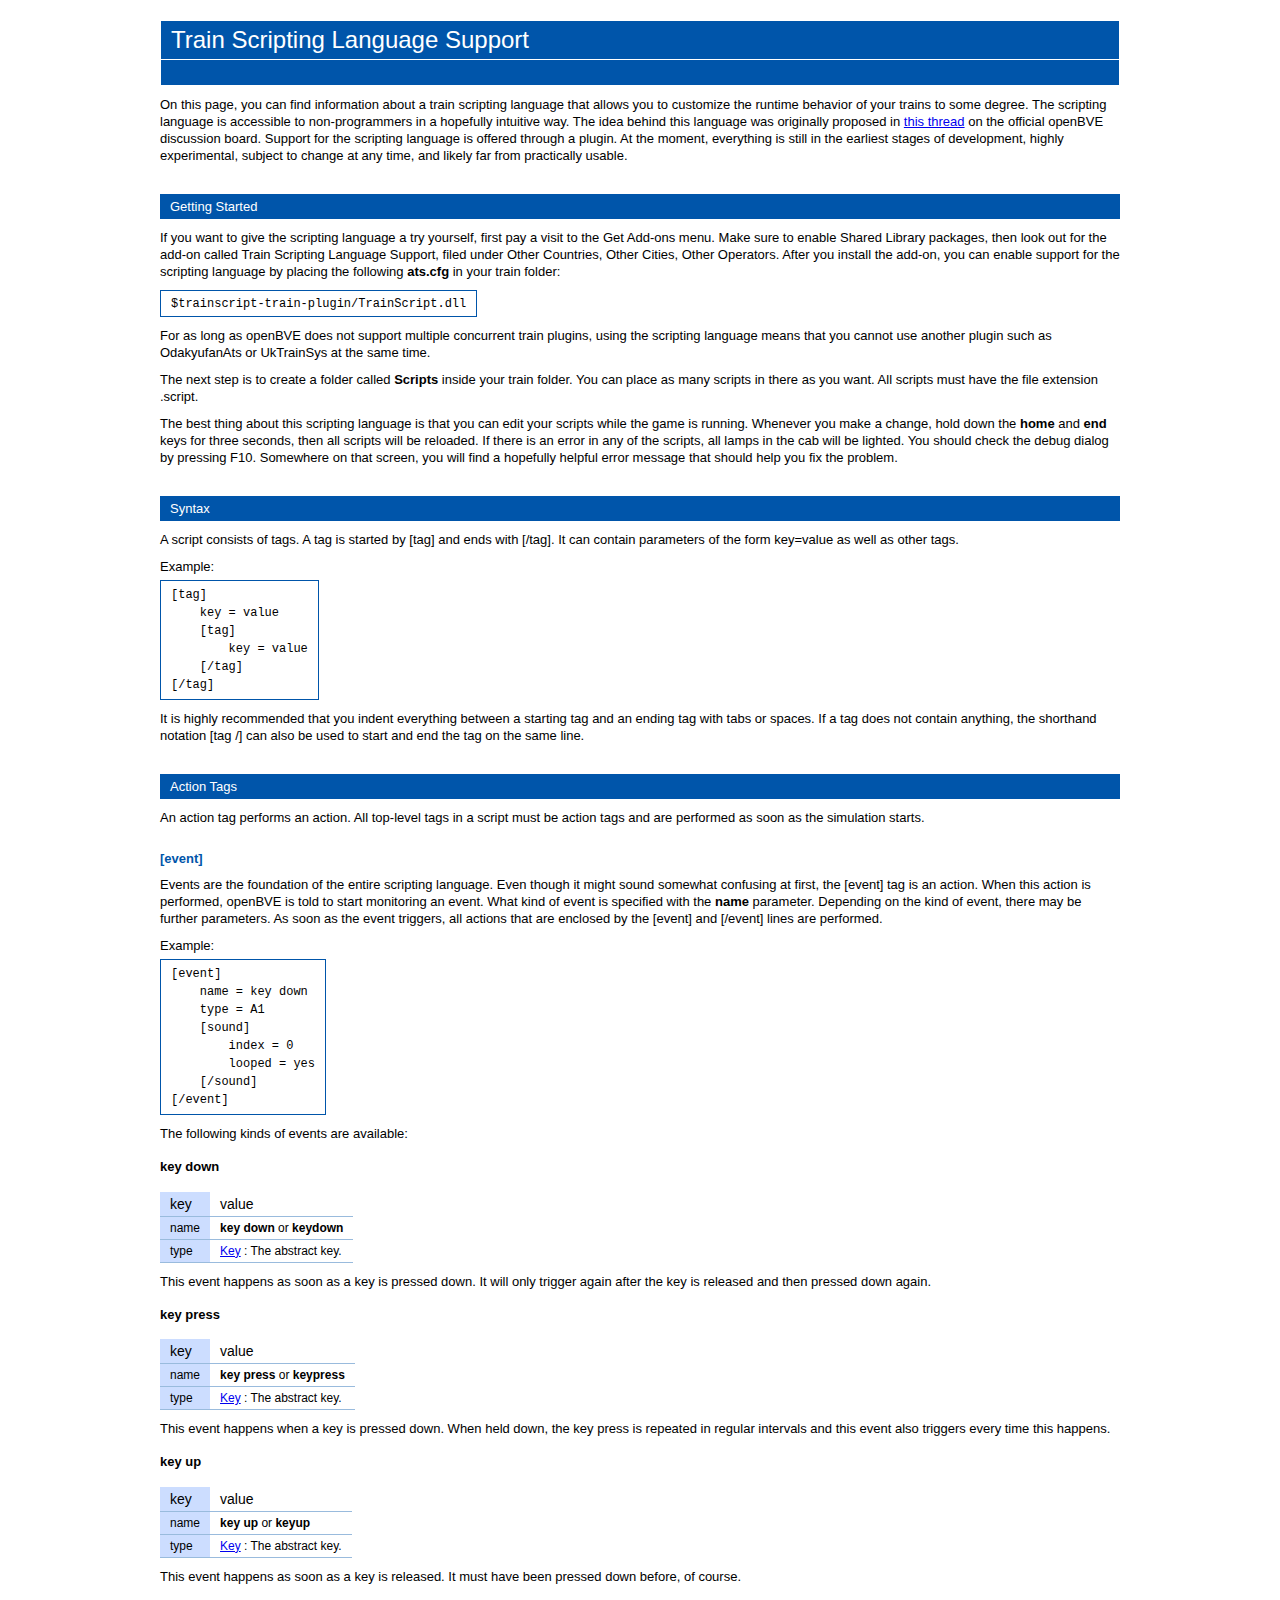
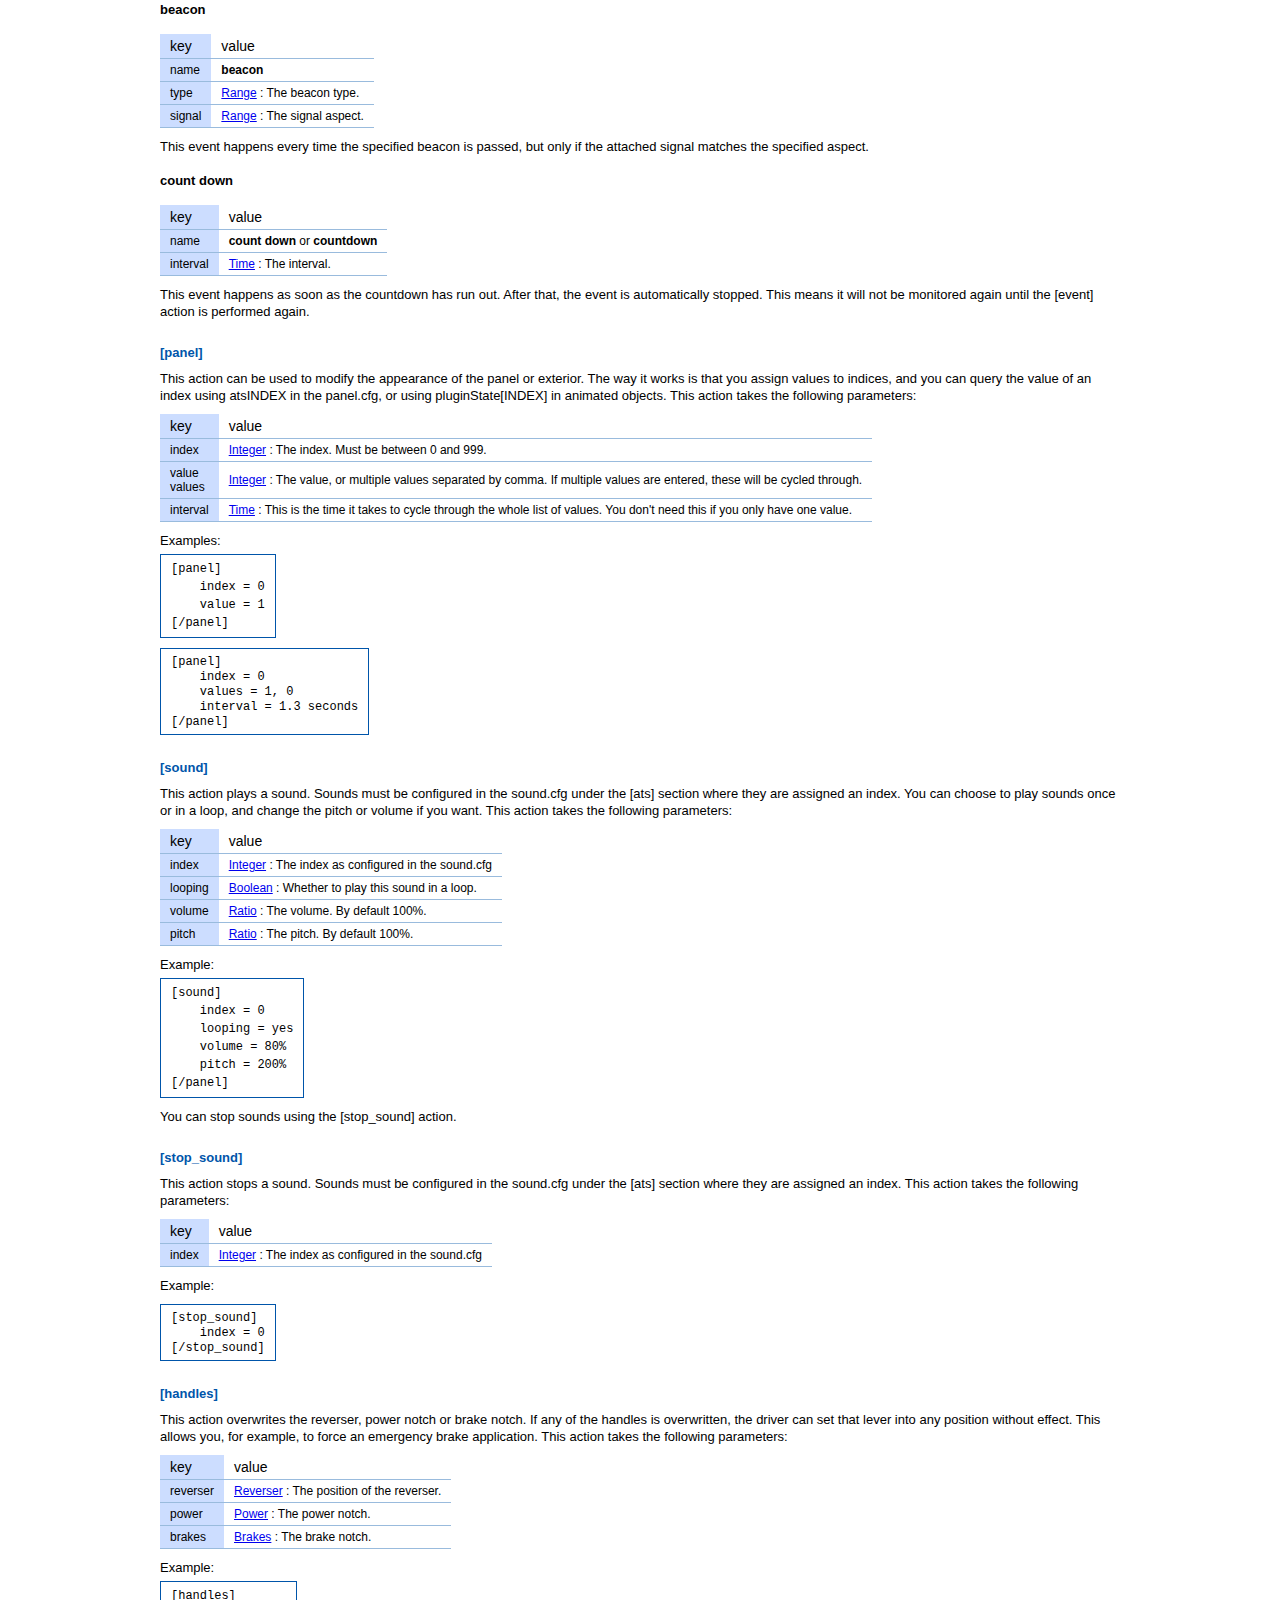
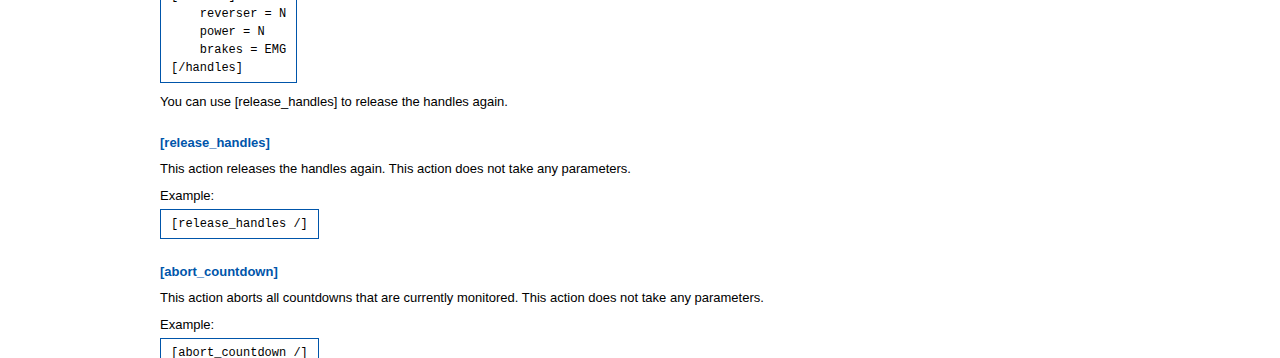
<file: alstom-metropolis-content/plugin/trainscript-train-plugin/Documentation/index.html>
<?xml version="1.0" encoding="UTF-8"?>
<!DOCTYPE html PUBLIC "-//W3C//DTD XHTML 1.1//EN" "http://www.w3.org/TR/xhtml11/DTD/xhtml11.dtd">
<html xmlns="http://www.w3.org/1999/xhtml" xml:lang="en">
	<head>
		<title>
			Train Scripting Language Support
		</title>
		<link rel="stylesheet" href="blue.css" />
		<meta name="keywords" content="Chashinai Railway, OdakyufanAts, odakyufan, openBVE" />
		<meta http-equiv="Content-Type" content="text/html;charset=UTF-8" />
	</head>
	<body>
		<table class="table-menu">
			<colgroup>
				<col class="first" />
			</colgroup>
			<thead>
				<tr class="even">
					<th>
						Train Scripting Language Support
					</th>
				</tr>
			</thead>
			<tfoot>
				<tr class="even">
					<td>
						&nbsp;
					</td>
				</tr>
			</tfoot>
			<tbody>
			</tbody>
		</table>
		<div>
			On this page, you can find information about a train scripting language that allows you to customize the runtime behavior of your trains to some degree. The scripting language is accessible to non-programmers in a hopefully intuitive way. The idea behind this language was originally proposed in <a href="http://openbve.freeforums.org/a-scripting-language-as-an-alternative-to-train-plugins-t2463.html">this thread</a>
			on the official openBVE discussion board. Support for the scripting language is offered through a plugin. At the moment, everything is still in the earliest stages of development, highly experimental, subject to change at any time, and likely far from practically usable.
		</div>
		<h2>
			<a id="gettingstarted">Getting Started</a>
		</h2>
		<div>
			If you want to give the scripting language a try yourself, first pay a visit to the Get Add-ons menu. Make sure to enable Shared Library packages, then look out for the add-on called Train Scripting Language Support, filed under Other Countries, Other Cities, Other Operators. After you install the add-on, you can enable support for the scripting language by placing the following <strong>ats.cfg</strong> in your train folder:
		</div>
		<table class="table-grid">
			<tr>
				<td>
					<tt>
						$trainscript-train-plugin/TrainScript.dll
					</tt>
				</td>
			</tr>
		</table>
		<div>
			For as long as openBVE does not support multiple concurrent train plugins, using the scripting language means that you cannot use another plugin such as OdakyufanAts or UkTrainSys at the same time.
		</div>
		<div>
			The next step is to create a folder called <strong>Scripts</strong> inside your train folder. You can place as many scripts in there as you want. All scripts must have the file extension .script.
		</div>
		<div>
			The best thing about this scripting language is that you can edit your scripts while the game is running. Whenever you make a change, hold down the <strong>home</strong> and <strong>end</strong> keys for three seconds, then all scripts will be reloaded. If there is an error in any of the scripts, all lamps in the cab will be lighted. You should check the debug dialog by pressing F10. Somewhere on that screen, you will find a hopefully helpful error message that should help you fix the problem.
		</div>
		<h2>
			<a id="syntax">Syntax</a>
		</h2>
		<div>
			A script consists of tags. A tag is started by [tag] and ends with [/tag]. It can contain parameters of the form key=value as well as other tags.
		</div>
		<div>
			Example: <table class="table-grid">
				<tr>
					<td>
						<tt>
							[tag] <br />
							&nbsp;&nbsp;&nbsp;&nbsp;key = value <br />
							&nbsp;&nbsp;&nbsp;&nbsp;[tag] <br />
							&nbsp;&nbsp;&nbsp;&nbsp;&nbsp;&nbsp;&nbsp;&nbsp;key = value <br />
							&nbsp;&nbsp;&nbsp;&nbsp;[/tag] <br />
							[/tag]
						</tt>
					</td>
				</tr>
			</table>
		</div>
		<div>
			It is highly recommended that you indent everything between a starting tag and an ending tag with tabs or spaces. If a tag does not contain anything, the shorthand notation [tag /] can also be used to start and end the tag on the same line.
		</div>
		<h2>
			<a id="actiontags">Action Tags</a>
		</h2>
		<div>
			An action tag performs an action. All top-level tags in a script must be action tags and are performed as soon as the simulation starts.
		</div>
		<h3>
			<a id="event">[event]</a>
		</h3>
		<div>
			Events are the foundation of the entire scripting language. Even though it might sound somewhat confusing at first, the [event] tag is an action. When this action is performed, openBVE is told to start monitoring an event. What kind of event is specified with the <strong>name</strong> parameter. Depending on the kind of event, there may be further parameters. As soon as the event triggers, all actions that are enclosed by the [event] and [/event] lines are performed.
		</div>
		<div>
			Example: <table class="table-grid">
				<tr>
					<td>
						<tt>
							[event] <br />
							&nbsp;&nbsp;&nbsp;&nbsp;name = key down <br />
							&nbsp;&nbsp;&nbsp;&nbsp;type = A1 <br />
							&nbsp;&nbsp;&nbsp;&nbsp;[sound] <br />
							&nbsp;&nbsp;&nbsp;&nbsp;&nbsp;&nbsp;&nbsp;&nbsp;index = 0 <br />
							&nbsp;&nbsp;&nbsp;&nbsp;&nbsp;&nbsp;&nbsp;&nbsp;looped = yes <br />
							&nbsp;&nbsp;&nbsp;&nbsp;[/sound] <br />
							[/event]
						</tt>
					</td>
				</tr>
			</table>
		</div>
		<div>
			The following kinds of events are available:
		</div>
		<h4>
			<a id="keydown">key down</a>
		</h4>
		<table class="table-one-column">
			<colgroup>
				<col class="first" />
			</colgroup>
			<thead>
				<tr class="even">
					<th>
						key
					</th>
					<th>
						value
					</th>
				</tr>
			</thead>
			<tbody>
				<tr class="even">
					<td>
						name
					</td>
					<td>
						<strong>key down</strong> or <strong>keydown</strong>
					</td>
				</tr>
				<tr class="odd">
					<td>
						type
					</td>
					<td>
						<a href="units.html#key">Key</a>
						: The abstract key.
					</td>
				</tr>
			</tbody>
		</table>
		<div>
			This event happens as soon as a key is pressed down. It will only trigger again after the key is released and then pressed down again.
		</div>
		<h4>
			<a id="keypress">key press</a>
		</h4>
		<table class="table-one-column">
			<colgroup>
				<col class="first" />
			</colgroup>
			<thead>
				<tr class="even">
					<th>
						key
					</th>
					<th>
						value
					</th>
				</tr>
			</thead>
			<tbody>
				<tr class="even">
					<td>
						name
					</td>
					<td>
						<strong>key press</strong> or <strong>keypress</strong>
					</td>
				</tr>
				<tr class="odd">
					<td>
						type
					</td>
					<td>
						<a href="units.html#key">Key</a>
						: The abstract key.
					</td>
				</tr>
			</tbody>
		</table>
		<div>
			This event happens when a key is pressed down. When held down, the key press is repeated in regular intervals and this event also triggers every time this happens.
		</div>
		<h4>
			<a id="keyup">key up</a>
		</h4>
		<table class="table-one-column">
			<colgroup>
				<col class="first" />
			</colgroup>
			<thead>
				<tr class="even">
					<th>
						key
					</th>
					<th>
						value
					</th>
				</tr>
			</thead>
			<tbody>
				<tr class="even">
					<td>
						name
					</td>
					<td>
						<strong>key up</strong> or <strong>keyup</strong>
					</td>
				</tr>
				<tr class="odd">
					<td>
						type
					</td>
					<td>
						<a href="units.html#key">Key</a>
						: The abstract key.
					</td>
				</tr>
			</tbody>
		</table>
		<div>
			This event happens as soon as a key is released. It must have been pressed down before, of course.
		</div>
		<h4>
			<a id="beacon">beacon</a>
		</h4>
		<table class="table-one-column">
			<colgroup>
				<col class="first" />
			</colgroup>
			<thead>
				<tr class="even">
					<th>
						key
					</th>
					<th>
						value
					</th>
				</tr>
			</thead>
			<tbody>
				<tr class="even">
					<td>
						name
					</td>
					<td>
						<strong>beacon</strong>
					</td>
				</tr>
				<tr class="odd">
					<td>
						type
					</td>
					<td>
						<a href="units.html#range">Range</a>
						: The beacon type.
					</td>
				</tr>
				<tr class="even">
					<td>
						signal
					</td>
					<td>
						<a href="units.html#range">Range</a>
						: The signal aspect.
					</td>
				</tr>
			</tbody>
		</table>
		<div>
			This event happens every time the specified beacon is passed, but only if the attached signal matches the specified aspect.
		</div>
		<h4>
			<a id="countdown">count down</a>
		</h4>
		<table class="table-one-column">
			<colgroup>
				<col class="first" />
			</colgroup>
			<thead>
				<tr class="even">
					<th>
						key
					</th>
					<th>
						value
					</th>
				</tr>
			</thead>
			<tbody>
				<tr class="even">
					<td>
						name
					</td>
					<td>
						<strong>count down</strong> or <strong>countdown</strong>
					</td>
				</tr>
				<tr class="odd">
					<td>
						interval
					</td>
					<td>
						<a href="units.html#time">Time</a>
						: The interval.
					</td>
				</tr>
			</tbody>
		</table>
		<div>
			This event happens as soon as the countdown has run out. After that, the event is automatically stopped. This means it will not be monitored again until the [event] action is performed again.
		</div>
		<h3>
			<a id="panel">[panel]</a>
		</h3>
		<div>
			This action can be used to modify the appearance of the panel or exterior. The way it works is that you assign values to indices, and you can query the value of an index using atsINDEX in the panel.cfg, or using pluginState[INDEX] in animated objects. This action takes the following parameters:
		</div>
		<table class="table-one-column">
			<colgroup>
				<col class="first" />
			</colgroup>
			<thead>
				<tr class="even">
					<th>
						key
					</th>
					<th>
						value
					</th>
				</tr>
			</thead>
			<tbody>
				<tr class="even">
					<td>
						index
					</td>
					<td>
						<a href="units.html#integer">Integer</a>
						: The index. Must be between 0 and 999.
					</td>
				</tr>
				<tr class="odd">
					<td>
						value <br />
						values
					</td>
					<td>
						<a href="units.html#integer">Integer</a>
						: The value, or multiple values separated by comma. If multiple values are entered, these will be cycled through.
					</td>
				</tr>
				<tr class="even">
					<td>
						interval
					</td>
					<td>
						<a href="units.html#time">Time</a>
						: This is the time it takes to cycle through the whole list of values. You don't need this if you only have one value.
					</td>
				</tr>
			</tbody>
		</table>
		<div>
			Examples: <table class="table-grid">
				<tr>
					<td>
						<tt>
							[panel] <br />
							&nbsp;&nbsp;&nbsp;&nbsp;index = 0 <br />
							&nbsp;&nbsp;&nbsp;&nbsp;value = 1 <br />
							[/panel]
						</tt>
					</td>
				</tr>
			</table>
		</div>
		<table class="table-grid">
			<tr>
				<td>
					<tt>
						[panel] <br />
						&nbsp;&nbsp;&nbsp;&nbsp;index = 0 <br />
						&nbsp;&nbsp;&nbsp;&nbsp;values = 1, 0 <br />
						&nbsp;&nbsp;&nbsp;&nbsp;interval = 1.3 seconds <br />
						[/panel]
					</tt>
				</td>
			</tr>
		</table>
		<h3>
			<a id="sound">[sound]</a>
		</h3>
		<div>
			This action plays a sound. Sounds must be configured in the sound.cfg under the [ats] section where they are assigned an index. You can choose to play sounds once or in a loop, and change the pitch or volume if you want. This action takes the following parameters:
		</div>
		<table class="table-one-column">
			<colgroup>
				<col class="first" />
			</colgroup>
			<thead>
				<tr class="even">
					<th>
						key
					</th>
					<th>
						value
					</th>
				</tr>
			</thead>
			<tbody>
				<tr class="even">
					<td>
						index
					</td>
					<td>
						<a href="units.html#integer">Integer</a>
						: The index as configured in the sound.cfg
					</td>
				</tr>
				<tr class="odd">
					<td>
						looping
					</td>
					<td>
						<a href="units.html#boolean">Boolean</a>
						: Whether to play this sound in a loop.
					</td>
				</tr>
				<tr class="even">
					<td>
						volume
					</td>
					<td>
						<a href="units.html#ratio">Ratio</a>
						: The volume. By default 100%.
					</td>
				</tr>
				<tr class="odd">
					<td>
						pitch
					</td>
					<td>
						<a href="units.html#ratio">Ratio</a>
						: The pitch. By default 100%.
					</td>
				</tr>
			</tbody>
		</table>
		<div>
			Example: <table class="table-grid">
				<tr>
					<td>
						<tt>
							[sound] <br />
							&nbsp;&nbsp;&nbsp;&nbsp;index = 0 <br />
							&nbsp;&nbsp;&nbsp;&nbsp;looping = yes <br />
							&nbsp;&nbsp;&nbsp;&nbsp;volume = 80% <br />
							&nbsp;&nbsp;&nbsp;&nbsp;pitch = 200% <br />
							[/panel]
						</tt>
					</td>
				</tr>
			</table>
		</div>
		<div>
			You can stop sounds using the [stop_sound] action.
		</div>
		<h3>
			<a id="stopsound">[stop_sound]</a>
		</h3>
		<div>
			This action stops a sound. Sounds must be configured in the sound.cfg under the [ats] section where they are assigned an index. This action takes the following parameters:
		</div>
		<table class="table-one-column">
			<colgroup>
				<col class="first" />
			</colgroup>
			<thead>
				<tr class="even">
					<th>
						key
					</th>
					<th>
						value
					</th>
				</tr>
			</thead>
			<tbody>
				<tr class="even">
					<td>
						index
					</td>
					<td>
						<a href="units.html#integer">Integer</a>
						: The index as configured in the sound.cfg
					</td>
				</tr>
			</tbody>
		</table>
		<div>
			Example:
		</div>
		<table class="table-grid">
			<tr>
				<td>
					<tt>
						[stop_sound] <br />
						&nbsp;&nbsp;&nbsp;&nbsp;index = 0 <br />
						[/stop_sound]
					</tt>
				</td>
			</tr>
		</table>
		<h3>
			<a id="handles">[handles]</a>
		</h3>
		<div>
			This action overwrites the reverser, power notch or brake notch. If any of the handles is overwritten, the driver can set that lever into any position without effect. This allows you, for example, to force an emergency brake application. This action takes the following parameters:
		</div>
		<table class="table-one-column">
			<colgroup>
				<col class="first" />
			</colgroup>
			<thead>
				<tr class="even">
					<th>
						key
					</th>
					<th>
						value
					</th>
				</tr>
			</thead>
			<tbody>
				<tr class="even">
					<td>
						reverser
					</td>
					<td>
						<a href="units.html#reverser">Reverser</a>
						: The position of the reverser.
					</td>
				</tr>
				<tr class="odd">
					<td>
						power
					</td>
					<td>
						<a href="units.html#power">Power</a>
						: The power notch.
					</td>
				</tr>
				<tr class="even">
					<td>
						brakes
					</td>
					<td>
						<a href="units.html#brakes">Brakes</a>
						: The brake notch.
					</td>
				</tr>
			</tbody>
		</table>
		<div>
			Example: <table class="table-grid">
				<tr>
					<td>
						<tt>
							[handles] <br />
							&nbsp;&nbsp;&nbsp;&nbsp;reverser = N <br />
							&nbsp;&nbsp;&nbsp;&nbsp;power = N <br />
							&nbsp;&nbsp;&nbsp;&nbsp;brakes = EMG <br />
							[/handles]
						</tt>
					</td>
				</tr>
			</table>
		</div>
		<div>
			You can use [release_handles] to release the handles again.
		</div>
		<h3>
			<a id="releasehandles">[release_handles]</a>
		</h3>
		<div>
			This action releases the handles again. This action does not take any parameters.
		</div>
		<div>
			Example: <table class="table-grid">
				<tr>
					<td>
						<tt>
							[release_handles /]
						</tt>
					</td>
				</tr>
			</table>
		</div>
		<h3>
			<a id="abortcountdown">[abort_countdown]</a>
		</h3>
		<div>
			This action aborts all countdowns that are currently monitored. This action does not take any parameters.
		</div>
		<div>
			Example: <table class="table-grid">
				<tr>
					<td>
						<tt>
							[abort_countdown /]
						</tt>
					</td>
				</tr>
			</table>
		</div>
	</body>
</html>
</file>
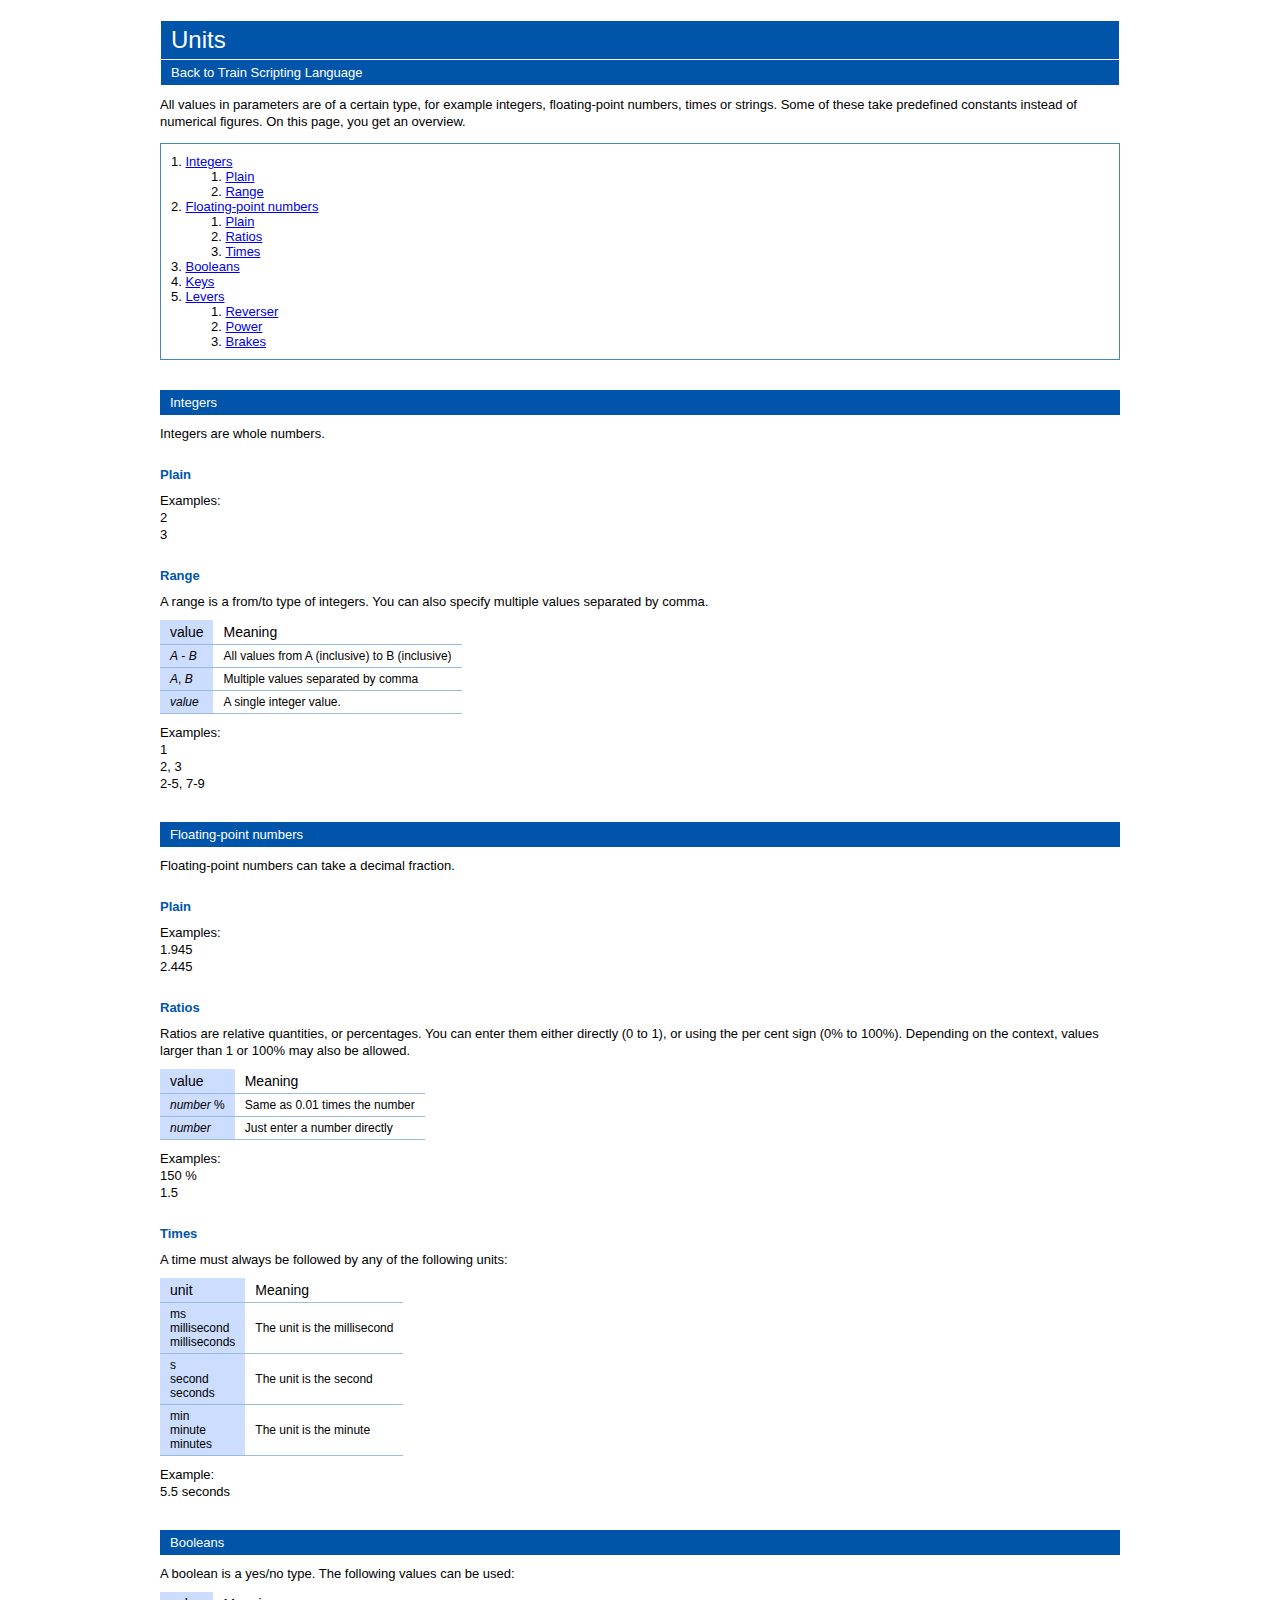
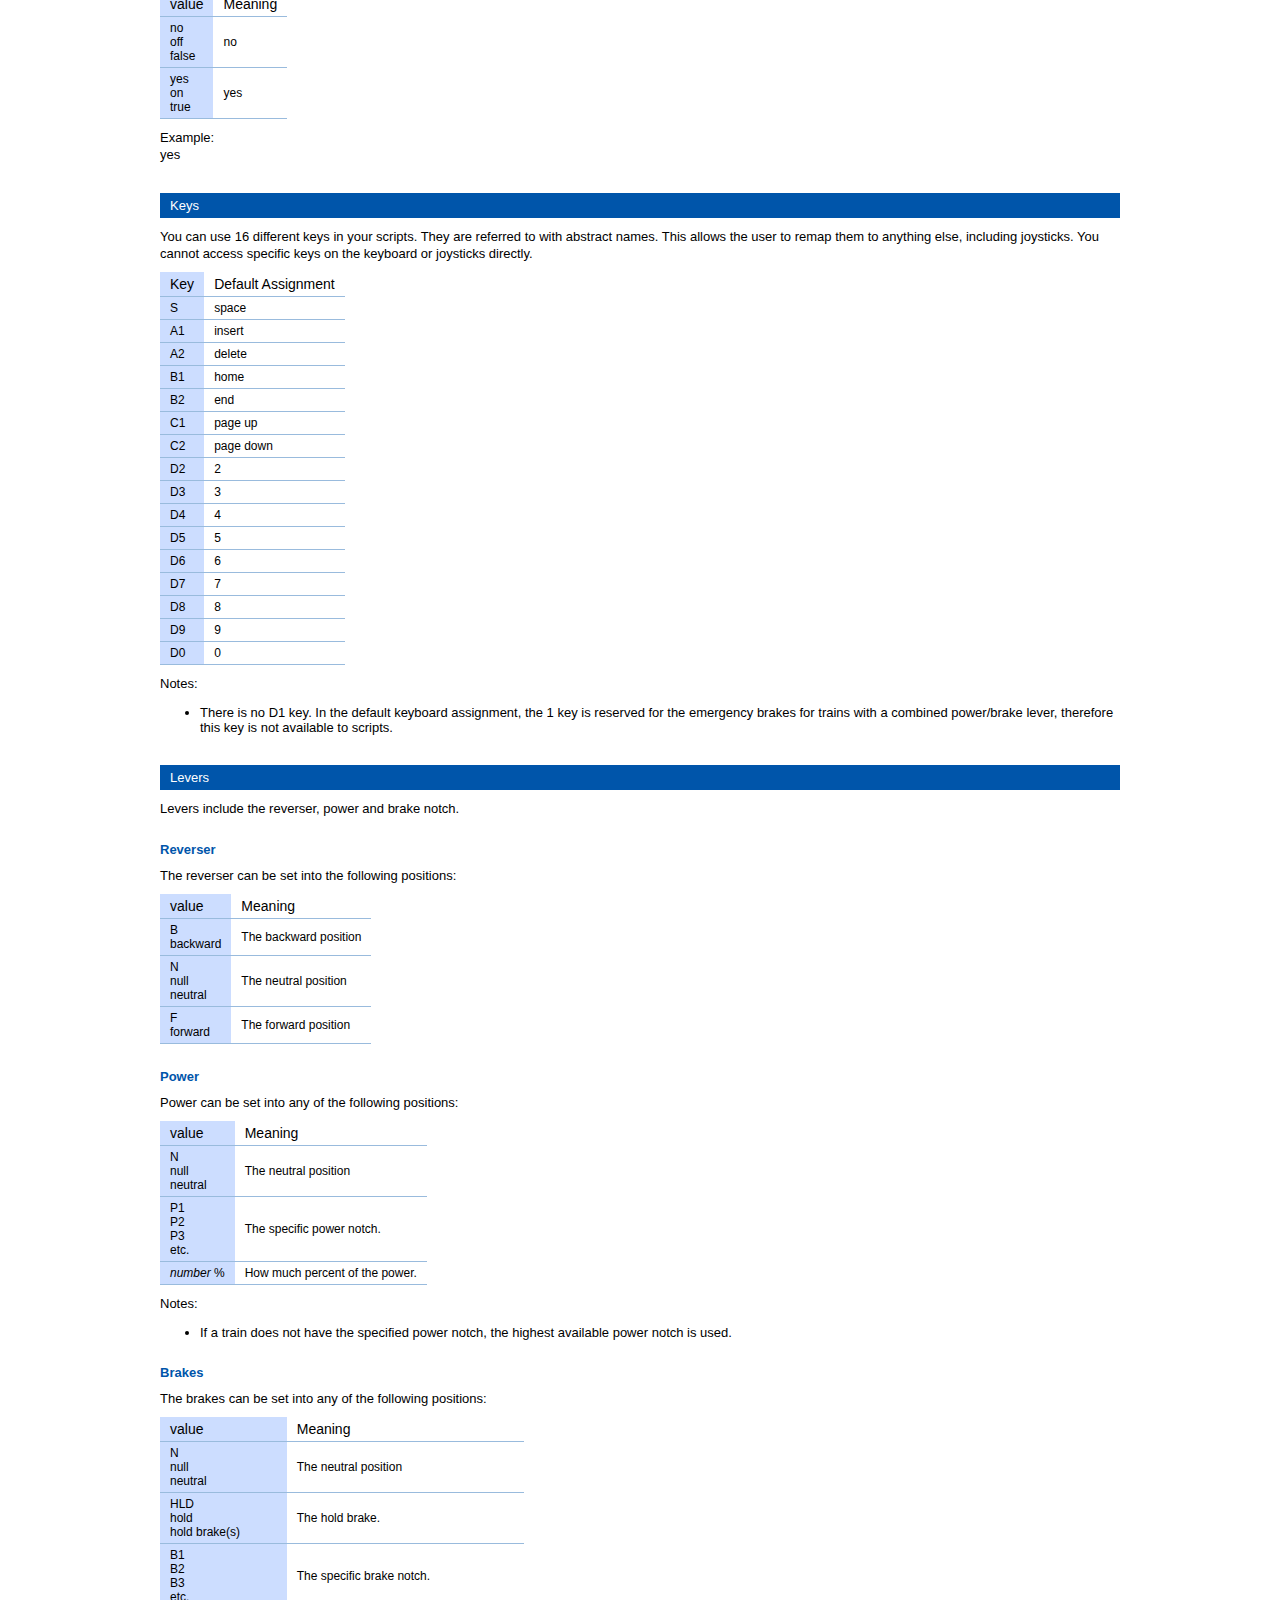
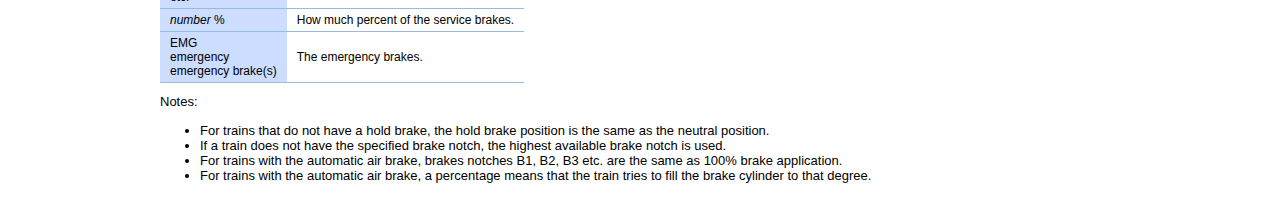
<file: alstom-metropolis-content/plugin/trainscript-train-plugin/Documentation/units.html>
<?xml version="1.0" encoding="UTF-8"?>
<!DOCTYPE html PUBLIC "-//W3C//DTD XHTML 1.1//EN" "http://www.w3.org/TR/xhtml11/DTD/xhtml11.dtd">
<html xmlns="http://www.w3.org/1999/xhtml" xml:lang="en">
	<head>
		<title>
			Units
		</title>
		<link rel="stylesheet" href="blue.css" />
		<meta name="keywords" content="Chashinai Railway, OdakyufanAts, odakyufan, openBVE" />
		<meta http-equiv="Content-Type" content="text/html;charset=UTF-8" />
	</head>
	<body>
		<table class="table-menu">
			<colgroup>
				<col class="first" />
			</colgroup>
			<thead>
				<tr class="even">
					<th colspan="2">
						Units
					</th>
				</tr>
			</thead>
			<tfoot>
				<tr class="even">
					<td>
						<a href="index.html">Back to Train Scripting Language</a>
					</td>
				</tr>
			</tfoot>
			<tbody>
			</tbody>
		</table>
		<div>
			All values in parameters are of a certain type, for example integers, floating-point numbers, times or strings. Some of these take predefined constants instead of numerical figures. On this page, you get an overview.
		</div>
		<ol class="contents">
			<li>
				<a href="#integers">Integers</a>
				<ol>
					<li>
						<a href="#plain">Plain</a>
					</li>
					<li>
						<a href="#range">Range</a>
					</li>
				</ol>
			</li>
			<li>
				<a href="#floatingpointnumbers">Floating-point numbers</a>
				<ol>
					<li>
						<a href="#plain">Plain</a>
					</li>
					<li>
						<a href="#ratios">Ratios</a>
					</li>
					<li>
						<a href="#times">Times</a>
					</li>
				</ol>
			</li>
			<li>
				<a href="#booleans">Booleans</a>
			</li>
			<li>
				<a href="#keys">Keys</a>
			</li>
			<li>
				<a href="#levers">Levers</a>
				<ol>
					<li>
						<a href="#reverser">Reverser</a>
					</li>
					<li>
						<a href="#power">Power</a>
					</li>
					<li>
						<a href="#brakes">Brakes</a>
					</li>
				</ol>
			</li>
		</ol>
		<div>
			<class id="integer" />
		</div>
		<h2>
			<a id="integers">Integers</a>
		</h2>
		<div>
			Integers are whole numbers.
		</div>
		<h3>
			<a id="plain">Plain</a>
		</h3>
		<div>
			Examples: <br />
			2
			<br />
			3
			<br />
		</div>
		<div>
			<class id="range" />
		</div>
		<h3>
			<a id="range">Range</a>
		</h3>
		<div>
			A range is a from/to type of integers. You can also specify multiple values separated by comma.
		</div>
		<table class="table-one-column">
			<colgroup>
				<col class="first" />
			</colgroup>
			<thead>
				<tr class="even">
					<th>
						value
					</th>
					<th>
						Meaning
					</th>
				</tr>
			</thead>
			<tbody>
				<tr class="even">
					<td>
						<em>A</em> - <em>B</em>
					</td>
					<td>
						All values from A (inclusive) to B (inclusive)
					</td>
				</tr>
				<tr class="odd">
					<td>
						<em>A</em>, <em>B</em>
					</td>
					<td>
						Multiple values separated by comma
					</td>
				</tr>
				<tr class="even">
					<td>
						<em>value</em>
					</td>
					<td>
						A single integer value.
					</td>
				</tr>
			</tbody>
		</table>
		<div>
			Examples: <br />
			1
			<br />
			2, 3 <br />
			2-5, 7-9
		</div>
		<div>
			<class id="double" />
		</div>
		<h2>
			<a id="floatingpointnumbers">Floating-point numbers</a>
		</h2>
		<div>
			Floating-point numbers can take a decimal fraction.
		</div>
		<h3>
			<a id="plain">Plain</a>
		</h3>
		<div>
			Examples: <br />
			1.945 <br />
			2.445
		</div>
		<div>
			<class id="ratio" />
		</div>
		<h3>
			<a id="ratios">Ratios</a>
		</h3>
		<div>
			Ratios are relative quantities, or percentages. You can enter them either directly (0 to 1), or using the per cent sign (0% to 100%). Depending on the context, values larger than 1 or 100% may also be allowed.
		</div>
		<table class="table-one-column">
			<colgroup>
				<col class="first" />
			</colgroup>
			<thead>
				<tr class="even">
					<th>
						value
					</th>
					<th>
						Meaning
					</th>
				</tr>
			</thead>
			<tbody>
				<tr class="even">
					<td>
						<em>number</em> %
					</td>
					<td>
						Same as 0.01 times the number
					</td>
				</tr>
				<tr class="odd">
					<td>
						<em>number</em>
					</td>
					<td>
						Just enter a number directly
					</td>
				</tr>
			</tbody>
		</table>
		<div>
			Examples: <br />
			150 % <br />
			1.5
		</div>
		<div>
			<class id="time" />
		</div>
		<h3>
			<a id="times">Times</a>
		</h3>
		<div>
			A time must always be followed by any of the following units:
		</div>
		<table class="table-one-column">
			<colgroup>
				<col class="first" />
			</colgroup>
			<thead>
				<tr class="even">
					<th>
						unit
					</th>
					<th>
						Meaning
					</th>
				</tr>
			</thead>
			<tbody>
				<tr class="even">
					<td>
						ms <br />
						millisecond <br />
						milliseconds
					</td>
					<td>
						The unit is the millisecond
					</td>
				</tr>
				<tr class="odd">
					<td>
						s
						<br />
						second <br />
						seconds
					</td>
					<td>
						The unit is the second
					</td>
				</tr>
				<tr class="even">
					<td>
						min <br />
						minute <br />
						minutes
					</td>
					<td>
						The unit is the minute
					</td>
				</tr>
			</tbody>
		</table>
		<div>
			Example: <br />
			5.5 seconds
		</div>
		<div>
			<class id="boolean" />
		</div>
		<h2>
			<a id="booleans">Booleans</a>
		</h2>
		<div>
			A boolean is a yes/no type. The following values can be used:
		</div>
		<table class="table-one-column">
			<colgroup>
				<col class="first" />
			</colgroup>
			<thead>
				<tr class="even">
					<th>
						value
					</th>
					<th>
						Meaning
					</th>
				</tr>
			</thead>
			<tbody>
				<tr class="even">
					<td>
						no <br />
						off <br />
						false
					</td>
					<td>
						no
					</td>
				</tr>
				<tr class="odd">
					<td>
						yes <br />
						on <br />
						true
					</td>
					<td>
						yes
					</td>
				</tr>
			</tbody>
		</table>
		<div>
			Example: <br />
			yes
		</div>
		<div>
			<class id="key" />
		</div>
		<h2>
			<a id="keys">Keys</a>
		</h2>
		<div>
			You can use 16 different keys in your scripts. They are referred to with abstract names. This allows the user to remap them to anything else, including joysticks. You cannot access specific keys on the keyboard or joysticks directly.
		</div>
		<table class="table-one-column">
			<colgroup>
				<col class="first" />
			</colgroup>
			<thead>
				<tr class="even">
					<th>
						Key
					</th>
					<th>
						Default Assignment
					</th>
				</tr>
			</thead>
			<tbody>
				<tr class="even">
					<td>
						S
					</td>
					<td>
						space
					</td>
				</tr>
				<tr class="odd">
					<td>
						A1
					</td>
					<td>
						insert
					</td>
				</tr>
				<tr class="even">
					<td>
						A2
					</td>
					<td>
						delete
					</td>
				</tr>
				<tr class="odd">
					<td>
						B1
					</td>
					<td>
						home
					</td>
				</tr>
				<tr class="even">
					<td>
						B2
					</td>
					<td>
						end
					</td>
				</tr>
				<tr class="odd">
					<td>
						C1
					</td>
					<td>
						page up
					</td>
				</tr>
				<tr class="even">
					<td>
						C2
					</td>
					<td>
						page down
					</td>
				</tr>
				<tr class="odd">
					<td>
						D2
					</td>
					<td>
						2
					</td>
				</tr>
				<tr class="even">
					<td>
						D3
					</td>
					<td>
						3
					</td>
				</tr>
				<tr class="odd">
					<td>
						D4
					</td>
					<td>
						4
					</td>
				</tr>
				<tr class="even">
					<td>
						D5
					</td>
					<td>
						5
					</td>
				</tr>
				<tr class="odd">
					<td>
						D6
					</td>
					<td>
						6
					</td>
				</tr>
				<tr class="even">
					<td>
						D7
					</td>
					<td>
						7
					</td>
				</tr>
				<tr class="odd">
					<td>
						D8
					</td>
					<td>
						8
					</td>
				</tr>
				<tr class="even">
					<td>
						D9
					</td>
					<td>
						9
					</td>
				</tr>
				<tr class="odd">
					<td>
						D0
					</td>
					<td>
						0
					</td>
				</tr>
			</tbody>
		</table>
		<div>
			Notes:
		</div>
		<ul class="bullet-plain">
			<li>
				There is no D1 key. In the default keyboard assignment, the 1 key is reserved for the emergency brakes for trains with a combined power/brake lever, therefore this key is not available to scripts.
			</li>
		</ul>
		<h2>
			<a id="levers">Levers</a>
		</h2>
		<div>
			Levers include the reverser, power and brake notch.
		</div>
		<div>
			<class id="reverser" />
		</div>
		<h3>
			<a id="reverser">Reverser</a>
		</h3>
		<div>
			The reverser can be set into the following positions:
		</div>
		<table class="table-one-column">
			<colgroup>
				<col class="first" />
			</colgroup>
			<thead>
				<tr class="even">
					<th>
						value
					</th>
					<th>
						Meaning
					</th>
				</tr>
			</thead>
			<tbody>
				<tr class="even">
					<td>
						B
						<br />
						backward
					</td>
					<td>
						The backward position
					</td>
				</tr>
				<tr class="odd">
					<td>
						N
						<br />
						null <br />
						neutral
					</td>
					<td>
						The neutral position
					</td>
				</tr>
				<tr class="even">
					<td>
						F
						<br />
						forward
					</td>
					<td>
						The forward position
					</td>
				</tr>
			</tbody>
		</table>
		<div>
			<class id="power" />
		</div>
		<h3>
			<a id="power">Power</a>
		</h3>
		<div>
			Power can be set into any of the following positions:
		</div>
		<table class="table-one-column">
			<colgroup>
				<col class="first" />
			</colgroup>
			<thead>
				<tr class="even">
					<th>
						value
					</th>
					<th>
						Meaning
					</th>
				</tr>
			</thead>
			<tbody>
				<tr class="even">
					<td>
						N
						<br />
						null <br />
						neutral
					</td>
					<td>
						The neutral position
					</td>
				</tr>
				<tr class="odd">
					<td>
						P1 <br />
						P2 <br />
						P3 <br />
						etc.
					</td>
					<td>
						The specific power notch.
					</td>
				</tr>
				<tr class="even">
					<td>
						<em>number</em> %
					</td>
					<td>
						How much percent of the power.
					</td>
				</tr>
			</tbody>
		</table>
		<div>
			Notes:
		</div>
		<ul class="bullet-plain">
			<li>
				If a train does not have the specified power notch, the highest available power notch is used.
			</li>
		</ul>
		<div>
			<class id="brakes" />
		</div>
		<h3>
			<a id="brakes">Brakes</a>
		</h3>
		<div>
			The brakes can be set into any of the following positions:
		</div>
		<table class="table-one-column">
			<colgroup>
				<col class="first" />
			</colgroup>
			<thead>
				<tr class="even">
					<th>
						value
					</th>
					<th>
						Meaning
					</th>
				</tr>
			</thead>
			<tbody>
				<tr class="even">
					<td>
						N
						<br />
						null <br />
						neutral
					</td>
					<td>
						The neutral position
					</td>
				</tr>
				<tr class="odd">
					<td>
						HLD <br />
						hold <br />
						hold brake(s)
					</td>
					<td>
						The hold brake.
					</td>
				</tr>
				<tr class="even">
					<td>
						B1 <br />
						B2 <br />
						B3 <br />
						etc.
					</td>
					<td>
						The specific brake notch.
					</td>
				</tr>
				<tr class="odd">
					<td>
						<em>number</em> %
					</td>
					<td>
						How much percent of the service brakes.
					</td>
				</tr>
				<tr class="even">
					<td>
						EMG <br />
						emergency <br />
						emergency brake(s)
					</td>
					<td>
						The emergency brakes.
					</td>
				</tr>
			</tbody>
		</table>
		<div>
			Notes:
		</div>
		<ul class="bullet-plain">
			<li>
				For trains that do not have a hold brake, the hold brake position is the same as the neutral position.
			</li>
			<li>
				If a train does not have the specified brake notch, the highest available brake notch is used.
			</li>
			<li>
				For trains with the automatic air brake, brakes notches B1, B2, B3 etc. are the same as 100% brake application.
			</li>
			<li>
				For trains with the automatic air brake, a percentage means that the train tries to fill the brake cylinder to that degree.
			</li>
		</ul>
	</body>
</html>
</file>
<file: alstom-metropolis-content/plugin/trainscript-train-plugin/Documentation/blue.css>
﻿body {
	background-color : #fff;
	color : #000;
	font-family : sans-serif;
	font-size : 13px;
	margin : 0px auto 0px auto;
	max-width : 960px;
	padding : 20px 20px 20px 20px;
}
h2 {
	font-size : 13px;
	font-weight : normal;
	color : white;
	padding : 5px 5px 5px 10px;
	margin : 30px 00px 0px 0px;
	background-color : #05a;
}
h3 {
	font-size : 13px;
	font-weight : bold;
	color : #05a;
	margin : 25px 0px 0px 0px;
}
div {
	margin : 10px 0px 10px 0px;
	line-height : 17px;
}
.contents {
	padding : 10px 10px 10px 10px;
	list-style-position : inside;
	text-align : left;
	border-collapse : collapse;
	border : 1px solid #48b;
}

/* ---------- *
 * Menu table *
 * ---------- */

.table-menu {
	padding : 0px 0px 0px 0px;
	margin : 0px 0px 0px 0px;
	text-align : left;
	border-collapse : collapse;
	width : 100%;
}
.table-menu th {
	font-size : 24px;
	font-weight : normal;
	padding : 5px 10px 5px 10px;
	margin : 0px 0px 0px 0px;
	background : #05a;
	border-top : 1px solid #fff;
	border-bottom : 1px solid #fff;
	border-left : 1px solid #fff;
	border-right : 1px solid #fff;
	color : #fff;
}
.table-menu tbody td {
	padding : 0px 0px 0px 0px;
	margin : 0px 0px 0px 0px;
	background : #fff; 
	color : #000;
	line-height : 0px;
	border-right : 1px solid #fff;
}
.table-menu tfoot td {
	font-size : 13px;
	font-weight : normal;
	padding : 5px 10px 5px 10px;
	margin : 0px 0px 0px 0px;
	background : #05a;
	border-top : 1px solid #fff;
	border-bottom : 1px solid #fff;
	border-left : 1px solid #fff;
	border-right : 1px solid #fff;
	color : #fff;
}
.table-menu a {
	color : #fff;
	text-decoration : none;
}
.table-menu a:hover {
	text-decoration : underline;
}


/* ---------------------- *
 * Plain horizontal table *
 * ---------------------- */

.table-plain-h {
	background : #fff;
	margin : 5px 0px 5px 0px;
	border-collapse : collapse;
	text-align : left;
	font-size : 12px;
}
.table-plain-h th {
	font-size : 14px;
	font-weight : normal;
	color : #000;
	padding : 5px 15px 5px 15px;
	border-bottom : 1px solid #05a;
}
.table-plain-h tbody td {
	color : #000;
	border-top : 1px solid #69c;
	border-bottom : 1px solid #69c;
	padding : 5px 15px 5px 15px;
}
.table-plain-h tfoot td {
	color : #000;
	padding : 5px 15px 5px 15px;
	border-top : 1px solid #05a;
}

/* -------------------- *
 * Plain vertical table *
 * -------------------- */

.table-plain-v {
	margin : 5px 0px 5px 0px;
	text-align : left;
	border-collapse : collapse;
	font-size : 12px;
}
.table-plain-v th {
	padding : 5px 15px 5px 15px;
	font-weight : normal;
	font-size : 14px;
	border-bottom : 1px solid #05a;
	border-right : 30px solid #fff;
	border-left : 30px solid #fff;
	color : #000;
}
.table-plain-v td {
	padding : 5px 15px 5px 15px;
	border-right : 30px solid #fff;
	border-left : 30px solid #fff;
	color : #000;
}

/* ---------------------- *
 * Horizontal zebra table *
 * ---------------------- */

.table-zebra-h {
	margin : 5px 0px 5px 0px;
	text-align : left;
	border-collapse : collapse;
	font-size : 12px;
	background : #fff; 
}
.table-zebra-h th {
	font-size : 14px;
	font-weight : normal;
	padding : 5px 10px 5px 10px;
	color : #000;
}
.table-zebra-h td {
	padding : 5px 10px 5px 10px;
	color : #000;
}
.table-zebra-h .odd {
	background : #ddf; 
}

/* ---------------- *
 * One-column table *
 * ---------------- */

.table-one-column {
	margin : 5px 0px 5px 0px;
	text-align : left;
	border-collapse : collapse;
	font-size : 12px;
}
.table-one-column th {
	font-size : 14px;
	font-weight : normal;
	padding : 4px 10px 4px 10px;
	color : #000;
}
.table-one-column tbody td {
	padding : 4px 10px 4px 10px;
	color : #000;
	border-top : 1px solid #9bd;
	border-bottom : 1px solid #9bd;
}
.table-one-column tfoot td {
	font-size : 10px;
	padding : 4px 10px 4px 10px;
	color : #000;
	border-top : 1px solid #9bd;
}
.table-one-column .first {
	background : #cdf;
}

/* -------------------- *
 * Horizontal box table *
 * -------------------- */

.table-box-h {
	margin : 5px 0px 5px 0px;
	text-align : left;
	border-collapse : collapse;
	border : 1px solid #05a;
	font-size : 12px;
}
.table-box-h th {
	font-size : 13px;
	font-weight : normal;
	padding : 5px 10px 5px 10px;
	background : #ddf;
	border-bottom : 1px solid #05a;
	color : #000;
}
.table-box-h td {
	padding : 5px 10px 5px 10px;
	background : #fff; 
	color : #000;
}
.table-box-h tbody td {
	border-bottom : 1px solid #05a;
}
.table-box-h tbody tr:hover td {
	background : #ddf;
	color : #000;
}

/* ------------------ *
 * Vertical box table *
 * ------------------ */

.table-box-v {
	margin : 5px 0px 5px 0px;
	text-align : center;
	border-collapse : collapse;
	border-top : 7px solid #05a;
	border-bottom : 7px solid #05a;
	font-size : 12px;
}
.table-box-v th {
	font-size : 13px;
	font-weight : normal;
	padding : 5px 10px 5px 10px;
	background : #cdf;
	border-right : 1px solid #05a;
	border-left : 1px solid #05a;
	color : #068;
}
.table-box-v thead tr {
	border-bottom : 1px solid #05a;
}
.table-box-v tbody td {
	padding : 5px 10px 5px 10px;
	background : #fff; 
	border-right : 1px solid #05a;
	border-left : 1px solid #05a;
	color : #468;
}
.table-box-v tfoot td {
	padding : 5px 10px 5px 10px;
	background : #cdf; 
	border-right : 1px solid #05a;
	border-left : 1px solid #05a;
	color : #468;
}
.table-box-v tfoot tr {
	border-top : 1px solid #05a;
}

/* ---------- *
 * Grid table *
 * ---------- */

.table-grid {
	margin : 5px 0px 5px 0px;
	text-align : left;
	border-collapse : collapse;
	border : 1px solid #fff;
	font-size : 12px;
}
.table-grid th {
	font-size : 13px;
	font-weight : normal;
	padding : 5px 10px 5px 10px;
	background : #cdf;
	border-top : 1px solid #05a;
	border-bottom : 1px solid #05a;
	border-left : 1px solid #05a;
	border-right : 1px solid #05a;
	color : #000;
}
.table-grid td {
	padding : 5px 10px 5px 10px;
	background : #fff; 
	border-top : 1px solid #05a;
	border-bottom : 1px solid #05a;
	border-left : 1px solid #05a;
	border-right : 1px solid #05a;
	color : #000;
}

/* --------------- *
 * Newspaper table *
 * --------------- */

.table-newspaper {
	margin : 5px 0px 5px 0px;
	max-width : 70%;
	text-align : left;
	border-collapse : collapse;
	border : 1px solid #05a;
	font-size : 12px;
}
.table-newspaper th {
	padding : 5px 10px 5px 10px;
	font-weight : normal;
	font-size : 14px;
	color : #000;
}
.table-newspaper tbody {
	background : #cdf;
}
.table-newspaper td {
	padding : 5px 10px 5px 10px;
	color : #000;
}
.table-newspaper tfoot tr td {
	font-size : 10px;
	padding : 5px 10px 5px 10px;
	color : #000;
}
</file>
